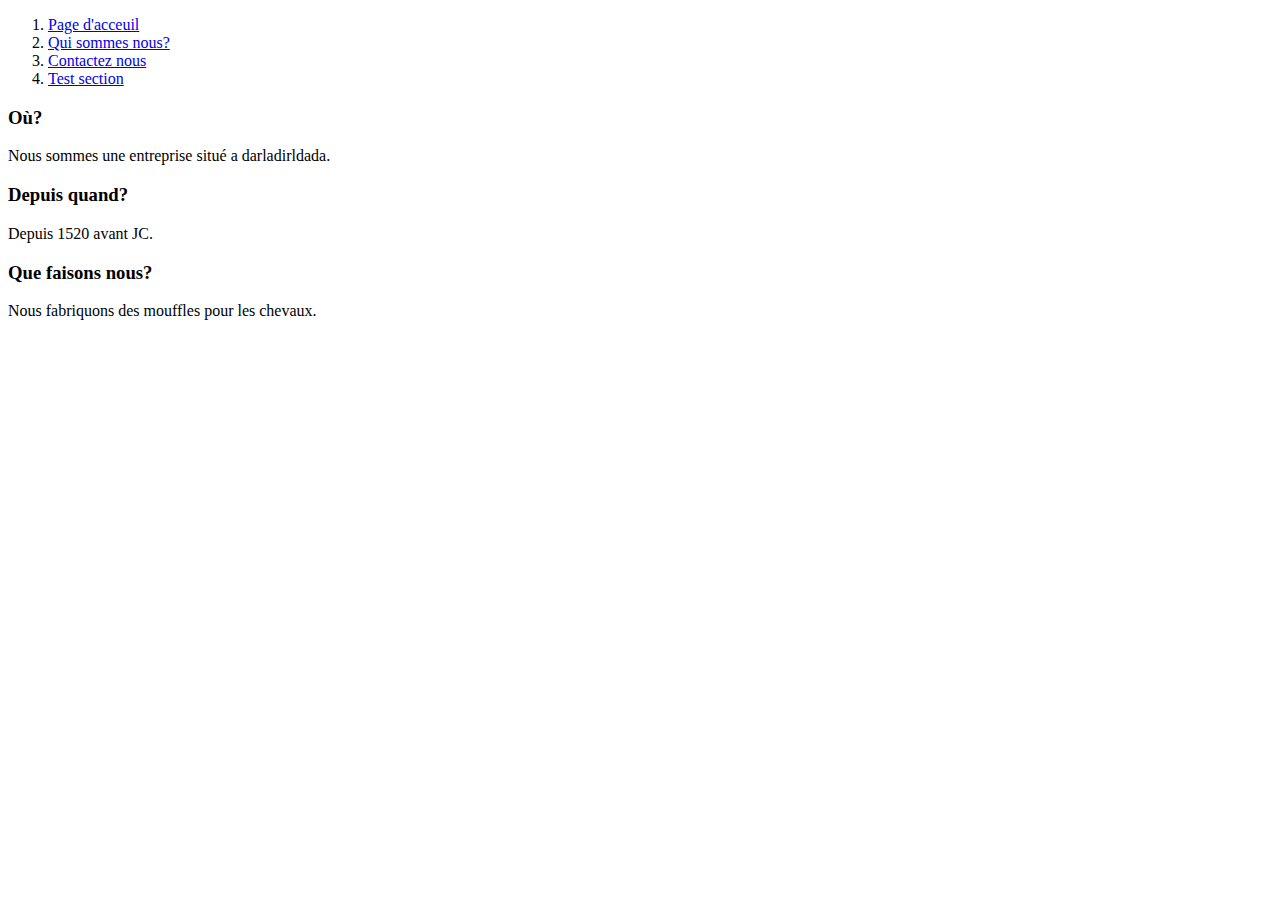
<file: TP1/Qui-sommes-nous.html>
<!DOCTYPE html >

<html lang="fr">
    <head>
        <!-- Commentaire -->
        <!-- C'est le nom qui va dans l'onglet sur le navigateur internet -->

        <title style="color: rgb(12, 12, 12);"> TestHTML</title>
       
    </head>
    
    <body>
        <!--Menu en tête-->
        <header>
            <nav>
                <ol>
                    <li><a href="Accueil.html">Page d'acceuil</a></li>
                    <li><a href="Qui-sommes-nous.html">Qui sommes nous?</a></li>
                    <li><a href="contact-us.html">Contactez nous</a></li>
                    <li><a href="Test-section.html">Test section</a></li>
                    
                </ol>
            </nav>
        </header>
        <!-- Fin menu en tête -->
        <main>
            <p>
                <h3>Où?</h3> Nous sommes une entreprise situé a darladirldada. 
                <h3>Depuis quand?</h3>Depuis 1520 avant JC. 
                <h3>Que faisons nous?</h3> Nous fabriquons des mouffles pour les chevaux.
            </p>
        </main>
    </body>
</html>
</file>
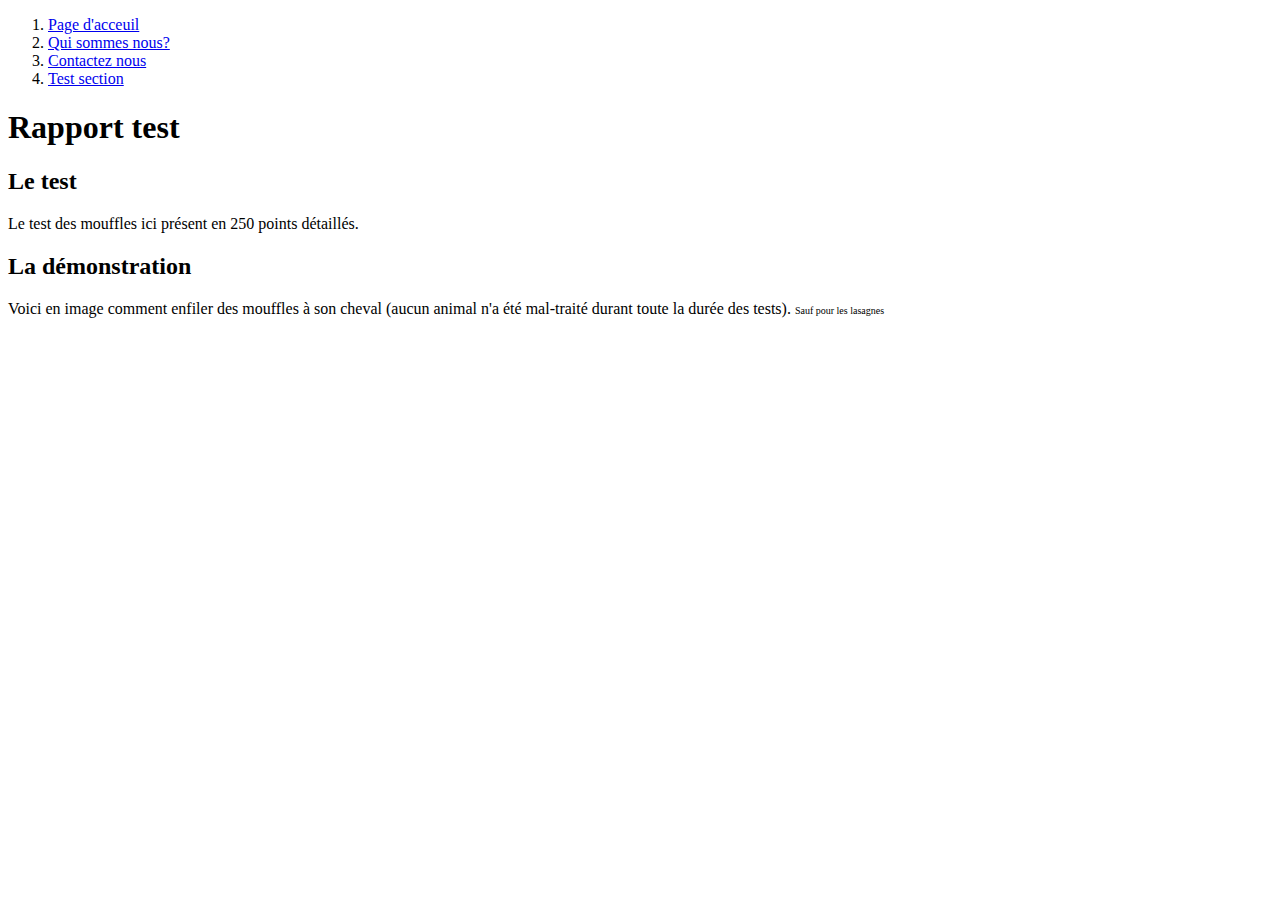
<file: TP1/Test-section.html>
<!DOCTYPE html >

<html lang="fr">
    <head>
        <!-- Commentaire -->
        <!-- C'est le nom qui va dans l'onglet sur le navigateur internet -->

        <title style="color: rgb(12, 12, 12);"> TestHTML</title>
        <style>
            Div.a {
            font-size: 10px;
        }
        </style>
    </head>
    
    <body>
        <!--Menu en tête-->
        <header>
            <nav>
                <ol>
                    <li><a href="Accueil.html">Page d'acceuil</a></li>
                    <li><a href="Qui-sommes-nous.html">Qui sommes nous?</a></li>
                    <li><a href="contact-us.html">Contactez nous</a></li>
                    <li><a href="Test-section.html">Test section</a></li>
                </ol>
            </nav>
        </header>
        <!-- Fin menu en tête -->
        <main>
            <h1>Rapport test</h1>
            <section>
                <h2>Le test</h2>
                <p>Le test des mouffles ici présent en 250 points détaillés.</p>
            </section>
            <section>
                <h2>La démonstration</h2>
                <p>
                    Voici en image comment enfiler des mouffles à son cheval (aucun animal n'a été mal-traité durant toute la durée des tests). <span style="font-family:Verdana; font-size :10px">Sauf pour les lasagnes</span>
                </p>
            </section>
        </main>
    </body>
</html>
</file>
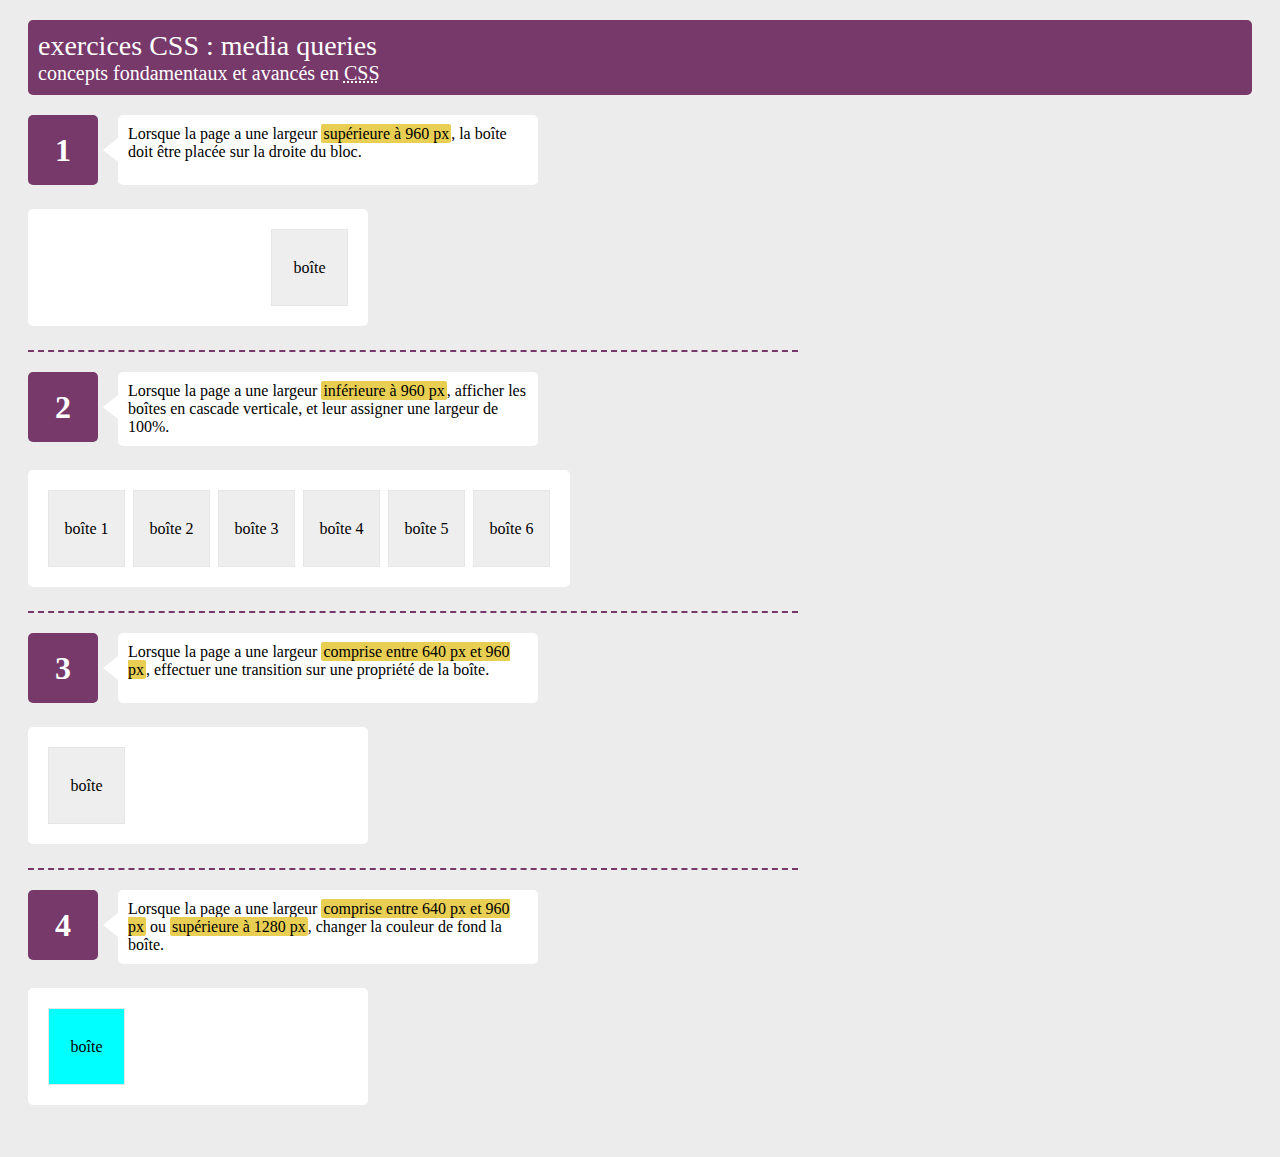
<file: TP3/main.html>
<!DOCTYPE html>
<html>
    <head>
      <title>Exercice Media Query</title>
      <link rel="stylesheet" href="exercice-media-query.css">
    </head>
    <body>
        <header>
          <h1>exercices CSS : media queries</h1>
          <h2>concepts fondamentaux et avancés en <abbr title="Cascading Style Sheets">CSS</abbr></h2>
        </header>

        <!-- ------------------------------------------------ -->

        <section id="exercice_1">
          <header class="clearfix">
            <h1>1</h1>
            <section>
              <p>Lorsque la page a une largeur <mark>supérieure à 960 px</mark>, la boîte doit être placée sur la droite du bloc.</p>
            </section>
          </header>
          <article class="clearfix">
          <!-- debut de la cible -->

            <div>boîte</div>

          <!-- fin de la cible -->
          </article>
        </section>

        <!-- ------------------------------------------------ -->

        <section id="exercice_2">
          <header class="clearfix">
            <h1>2</h1>
            <section>
              <p>Lorsque la page a une largeur <mark>inférieure à 960 px</mark>, afficher les boîtes en cascade verticale, et leur assigner une largeur de 100%.</p>
            </section>
          </header>
          <article class="clearfix">
          <!-- debut de la cible -->

            <div>boîte 1</div>
            <div>boîte 2</div>
            <div>boîte 3</div>
            <div>boîte 4</div>
            <div>boîte 5</div>
            <div>boîte 6</div>

          <!-- fin de la cible -->
          </article>
        </section>

        <!-- ------------------------------------------------ -->

        <section id="exercice_3">
          <header class="clearfix">
            <h1>3</h1>
            <section>
              <p>Lorsque la page a une largeur <mark>comprise entre 640 px et 960 px</mark>, effectuer une transition sur une propriété de la boîte.</p>
            </section>
          </header>
          <article class="clearfix">
          <!-- debut de la cible -->

            <div>boîte</div>

          <!-- fin de la cible -->
          </article>
        </section>

        <!-- ------------------------------------------------ -->

        <section id="exercice_4">
          <header class="clearfix">
            <h1>4</h1>
            <section>
              <p>Lorsque la page a une largeur <mark>comprise entre 640 px et 960 px</mark> ou <mark>supérieure à 1280 px</mark>, changer la couleur de fond la boîte.</p>
            </section>
          </header>
          <article class="clearfix">
          <!-- debut de la cible -->

            <div>boîte</div>

          <!-- fin de la cible -->
          </article>
        </section>
    </body>
</html>
</file>
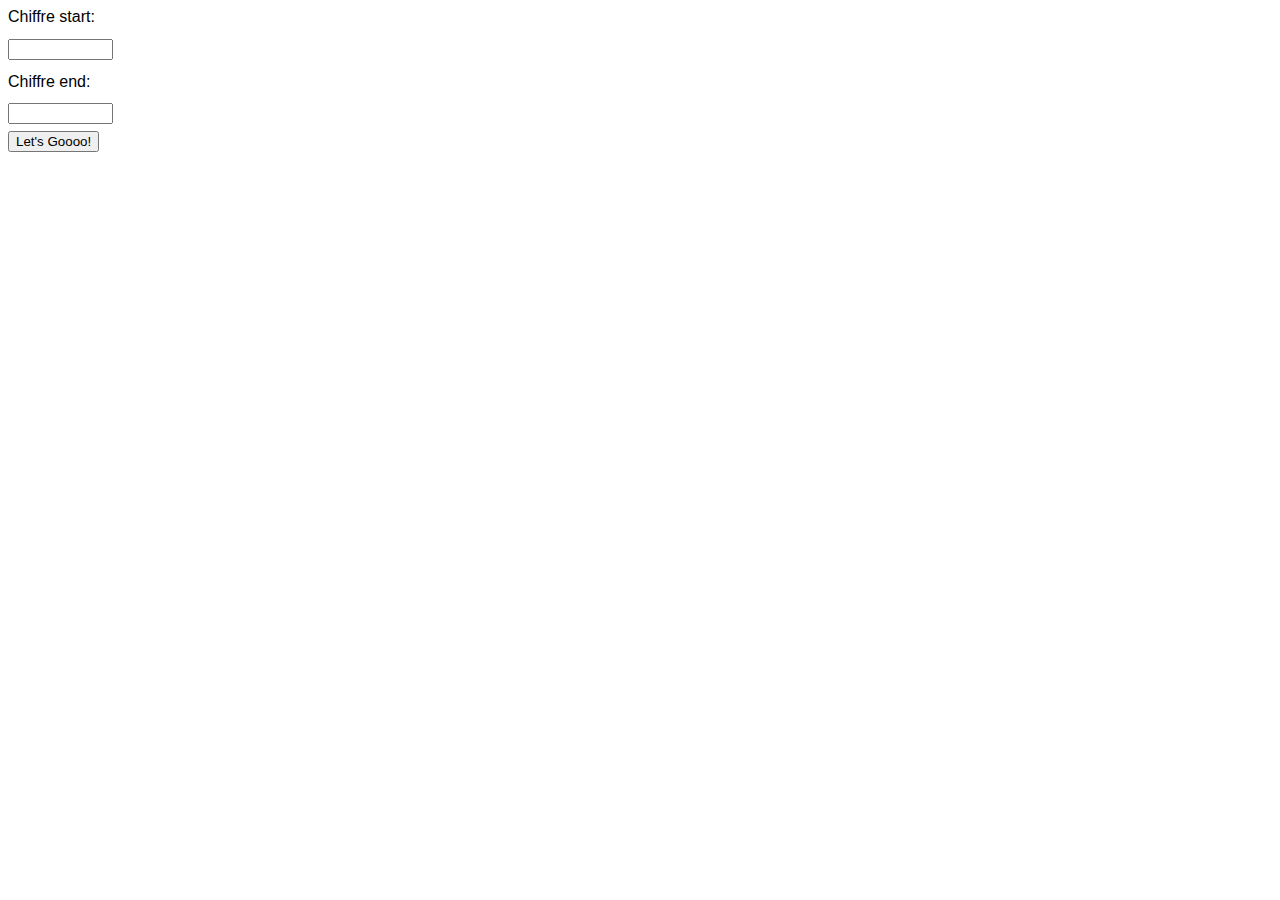
<file: exoJavascript/exo1/main.html>
<!DOCTYPE html >

<html lang="fr, en">
<head>
    <!-- Commentaire -->
    <meta charset="utf-8">
    <meta name="viewport" content="width=device-width, initial-scale=1.0">
    <title>Exos javascript</title>
    <link rel="stylesheet" href="main.css">
    <!-- CSS only -->
    <link href="https://cdn.jsdelivr.net/npm/bootstrap@5.0.0-beta2/dist/css/bootstrap.min.css" rel="stylesheet" integrity="sha384-BmbxuPwQa2lc/FVzBcNJ7UAyJxM6wuqIj61tLrc4wSX0szH/Ev+nYRRuWlolflfl" crossorigin="anonymous">
    <!-- JavaScript Bundle with Popper -->
    <script src="https://cdn.jsdelivr.net/npm/bootstrap@5.0.0-beta2/dist/js/bootstrap.bundle.min.js" integrity="sha384-b5kHyXgcpbZJO/tY9Ul7kGkf1S0CWuKcCD38l8YkeH8z8QjE0GmW1gYU5S9FOnJ0" crossorigin="anonymous"></script>
</head>

<body>
    <!-- Menu en tête -->
    <header>
        <div class="container">
            <div class="row mt-5">
                <div class="col-6 text-center">
                    <label for="name">Chiffre start:</label>
                    <input type="text" id="chiffrestart" name="chiffrestart"  size="10">
                </div>
                <div class="col-6 text-center">
                    <label for="name">Chiffre end:</label>
                    <input type="text" id="chiffreend" name="chiffreend" size="10">
                </div>
            </div>
            <div class="row">
                <div class="col-12 text-center">
                    <button type="button" class="btn btn-primary">Let's Goooo!</button>
                </div> 
            </div>
        </div>
               
    </header>
    <!-- Fin menu en tête -->
    
    <!-- Début du main -->
    <main>  
    </main>
    <!-- Fin du main -->
    
    <!-- Début du pied de paragraphe -->
    <footer>
    </footer>
    <!-- Fin du pied de paragraphe -->
</body>
<script type="text/javascript" src="main.js"></script>
</html>
</file>
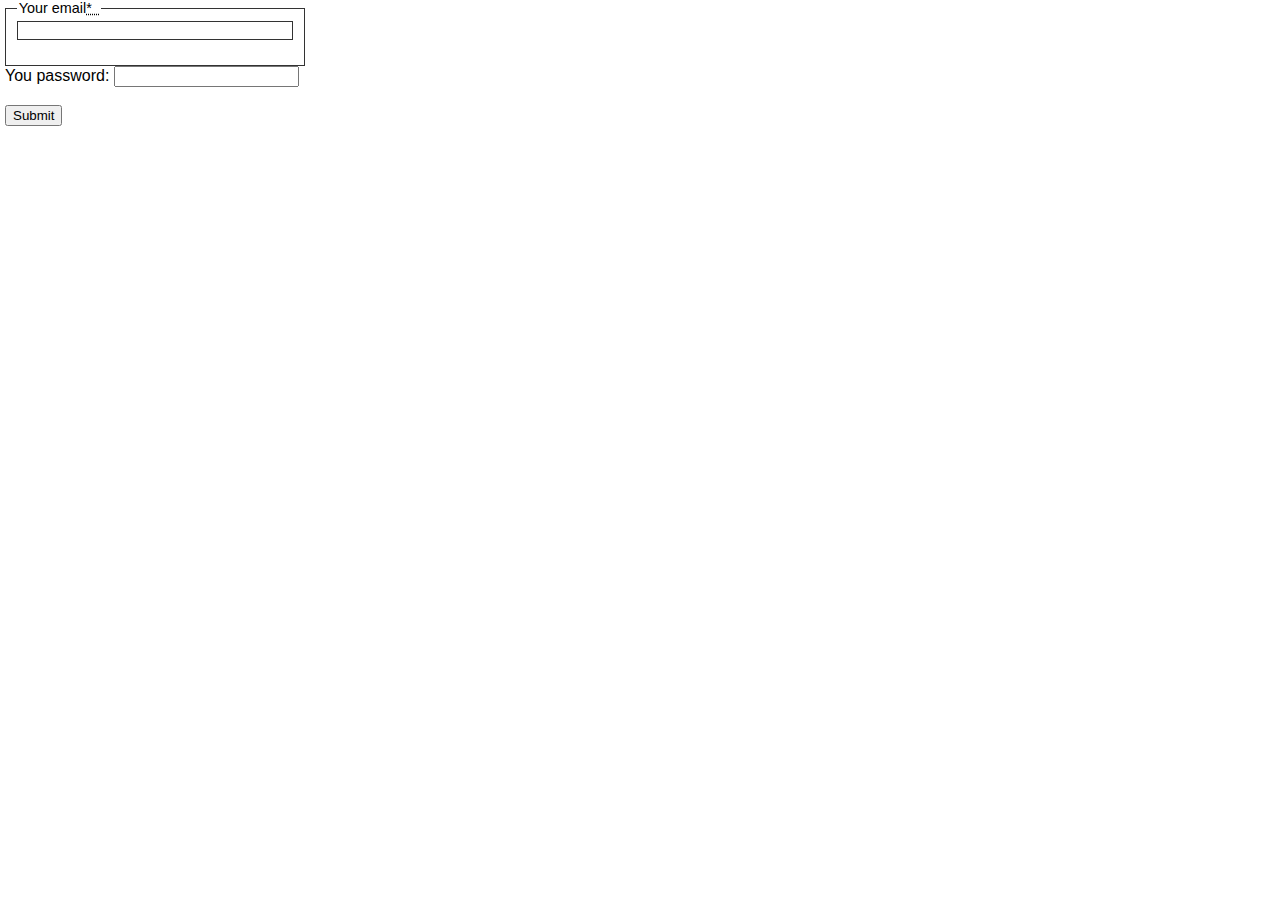
<file: exoJavascript/exo3/main.html>
<!DOCTYPE html >

<html lang="fr, en">
<head>
    <!-- Commentaire -->
    <meta charset="utf-8">
    <meta name="viewport" content="width=device-width, initial-scale=1.0">
    <title>Exos javascript</title>
    <!-- CSS perso -->
    <link rel="stylesheet" href="main.css">
</head>

<body>
    <!-- Menu en tête -->
    <header>
        <div class="decal">
            <form action="">
                <fieldset>
                    <legend>Your email<abbr title="Ce champ est obligatoire">*&ensp;</abbr></legend>
                    <input type="email" id="email" name="email"><br><br>
                </fieldset>
                <label for="password">You password:</label>
                <input type="password" id="password" name="password"><br><br>
                <input type="submit" value="Submit">
            </form>        
        </div>
    </header>
    <!-- Fin menu en tête -->
    
    <!-- Début du main -->
    <main>  
    </main>
    <!-- Fin du main -->
    
    <!-- Début du pied de paragraphe -->
    <footer>
    </footer>
    <!-- Fin du pied de paragraphe -->
</body>
<script type="text/javascript" src="main.js"></script>
</html>
</file>
<file: TP3/exercice-media-query.css>
/*
 * Styles CSS par défaut
 * --> votre code plus bas
 */

 body { background-color: #ececec; padding-bottom: 20px; } mark { background-color: #e8cf54; border-radius: 2px; padding: 1px 2px; }
 body > header { background-color: #77386a; border-radius: 5px; color: white; padding: 10px; }
 body > header h1 { font-size: 1.75rem; }
 body > header h2 { font-size: 1.25rem; }
 body > header h1, body > header h2 { font-weight: 100;  margin: 0; }
 body > header { margin: 20px 20px 0 20px; }
 body > section { margin: 0 20px; max-width: 800px; padding: 20px 0; }
 body > section + section { border-top: 2px dashed #77386a; max-width: 770px; }
 section > header h1 { background-color: #77386a; border-radius: 5px; color: white; font-size: 2rem; line-height: 50px; margin: 0 20px 0 0; min-height: 50px; min-width: 50px; padding: 10px; text-align: center; }
 section > header section { background-color: white; border-radius: 5px; max-width: 400px; min-height: 50px; min-width: 300px; padding: 10px; position: relative; }
 section > header section:after { border-bottom: 12px solid transparent; border-right: 15px solid white; border-top: 12px solid transparent; content: ""; display: block; left: 0; position: absolute;  top: 35px; transform: translate(-100%, -50%); }
 section > header h1, section > header section { float: left; }
 section > header section p { margin: 0; }
 section > header section p + p { margin-top: 10px; }
 article { clear: both; background-color: white; border-radius: 5px; margin: 20px 0 0 0; max-width: 750px; min-height: 50px; min-width: 300px; padding: 20px; position: relative; }
 .clearfix:after { content: ""; display: block; clear: both; visibility: hidden; line-height: 0; height: 0; }
 .clearfix { display: inline-block; }
 html[xmlns] .clearfix { display: block; }
 * html .clearfix { height: 1%; }
 
 article > div { background: #eee; border: solid 1px #e6e6e6; display: block; float: left; font-size: 16px; font-weight: 300; height: 75px; line-height: 75px; text-align: center; min-width: 75px; }
 article > div + div { margin-left: 8px; }
 
 /*
  * Votre code CSS ci-dessous
  */

@media only screen and (min-width: 960px){
    
    #exercice_1 > article.clearfix > div {
        float: right;
    }
}

@media only screen and (max-width: 960px){
    
    #exercice_2 > article.clearfix{
        display: flex;
        flex-wrap: wrap;
        justify-content: center;
    }
    #exercice_2 > article.clearfix > div {
        width : 100%;
        margin-left: 0%;
    }
}

@media only screen and (min-width : 640px) and (max-width : 960px){
    #exercice_3 > article.clearfix > div {
        background-color: #77386a;
    }
}

@media only screen and (min-width : 640px) and (max-width : 960px) {
    #exercice_4 > article.clearfix > div{
        background-color: aqua;
    }
}
@media only screen and (min-width : 1260px) {
    #exercice_4 > article.clearfix > div{
        background-color: aqua;
    }
}
</file>
<file: exoJavascript/exo1/main.css>
label {
    display: block;
    font: 1rem 'Fira Sans', sans-serif;
}

input,
label {
    margin: .4rem 0;
}
</file>
<file: exoJavascript/exo3/main.css>
body {
    font: 1em sans-serif;
    padding: 0;
    margin : 0;
}

form {
    max-width: 300px;
    margin: 0;
    padding: 0 5px;
}

p > label {
    display: block;
}

input[type=text],
input[type=email],
input[type=number],
textarea,
fieldset {
    /* requis pour composer de manière appropriée les éléments
    de formulaire sur les navigateurs fondés sur WebKit */
    -webkit-appearance: none;
    
    width : 100%;
    border: 1px solid #333;
    margin: 0;
    
    font-family: inherit;
    font-size: 90%;
    
    -moz-box-sizing: border-box;
    box-sizing: border-box;
}

input:invalid {
    box-shadow: 0 0 5px 1px red;
}

input:focus:invalid {
    outline: none;
}
</file>
